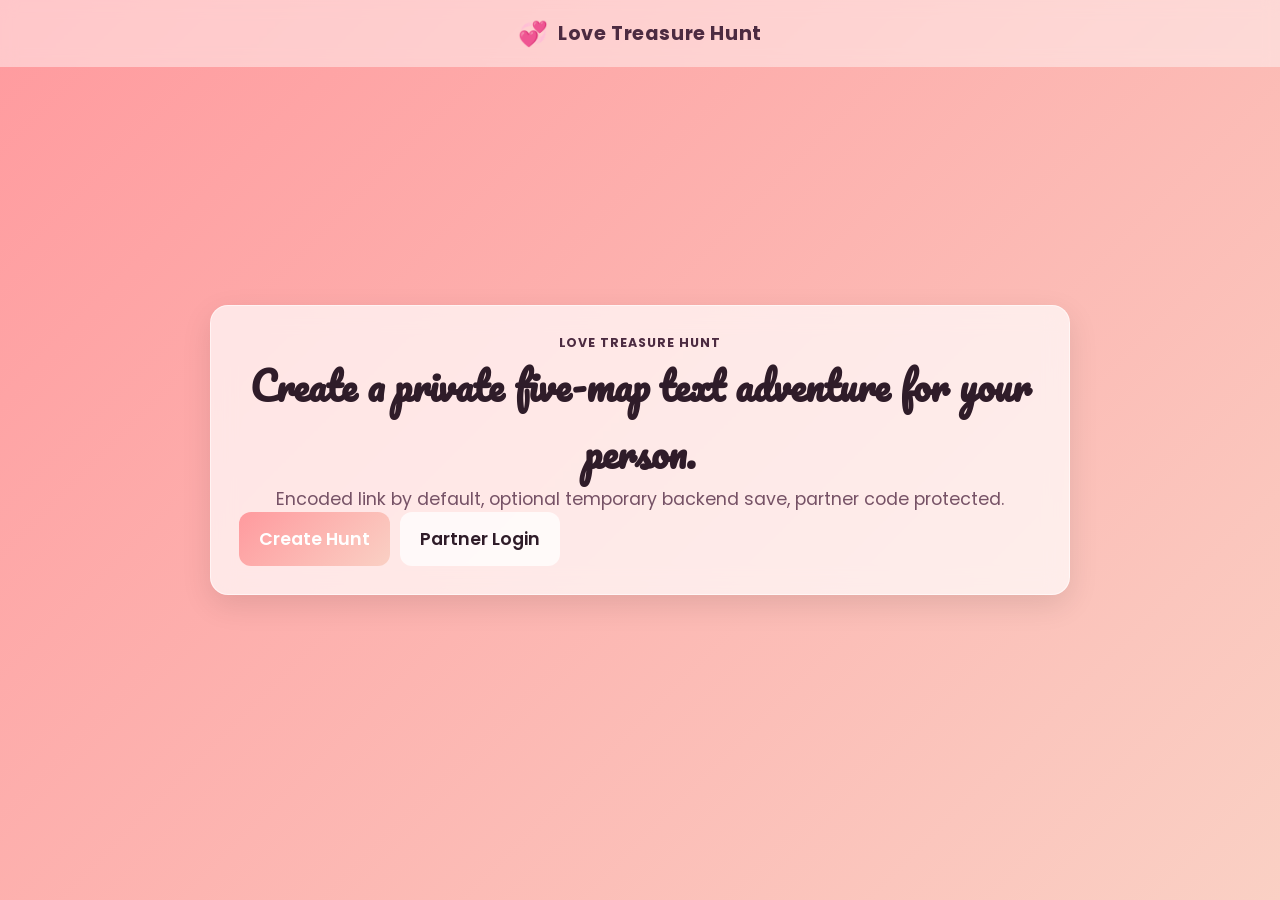
<file: index.html>
<!doctype html>
<html lang="en">
<head>
  <meta charset="UTF-8" />
  <meta name="viewport" content="width=device-width, initial-scale=1.0" />
  <title>Love Treasure Hunt</title>
  <link href="https://fonts.googleapis.com/css2?family=Poppins:wght@400;600&family=Pacifico&display=swap" rel="stylesheet">
  <link rel="stylesheet" href="styles/global.css" />
  <link rel="stylesheet" href="styles/theme.css" />
  <link rel="stylesheet" href="styles/animations.css" />
</head>
<body data-page="landing">
  <header class="top-nav">
    <span class="logo">&#128158;</span>
    <span class="brand">Love Treasure Hunt</span>
  </header>
  <main class="page page-wrapper page-center main-container shell fade-in">
    <section class="glass card-lg">
      <p class="eyebrow">Love Treasure Hunt</p>
      <h1>Create a private five-map text adventure for your person.</h1>
      <p class="muted">Encoded link by default, optional temporary backend save, partner code protected.</p>
      <div class="actions">
        <a class="btn btn-primary" href="creator.html">Create Hunt</a>
        <a class="btn" href="partner.html">Partner Login</a>
      </div>
    </section>
  </main>
  <script type="module" src="js/app.js"></script>
</body>
</html>
</file>
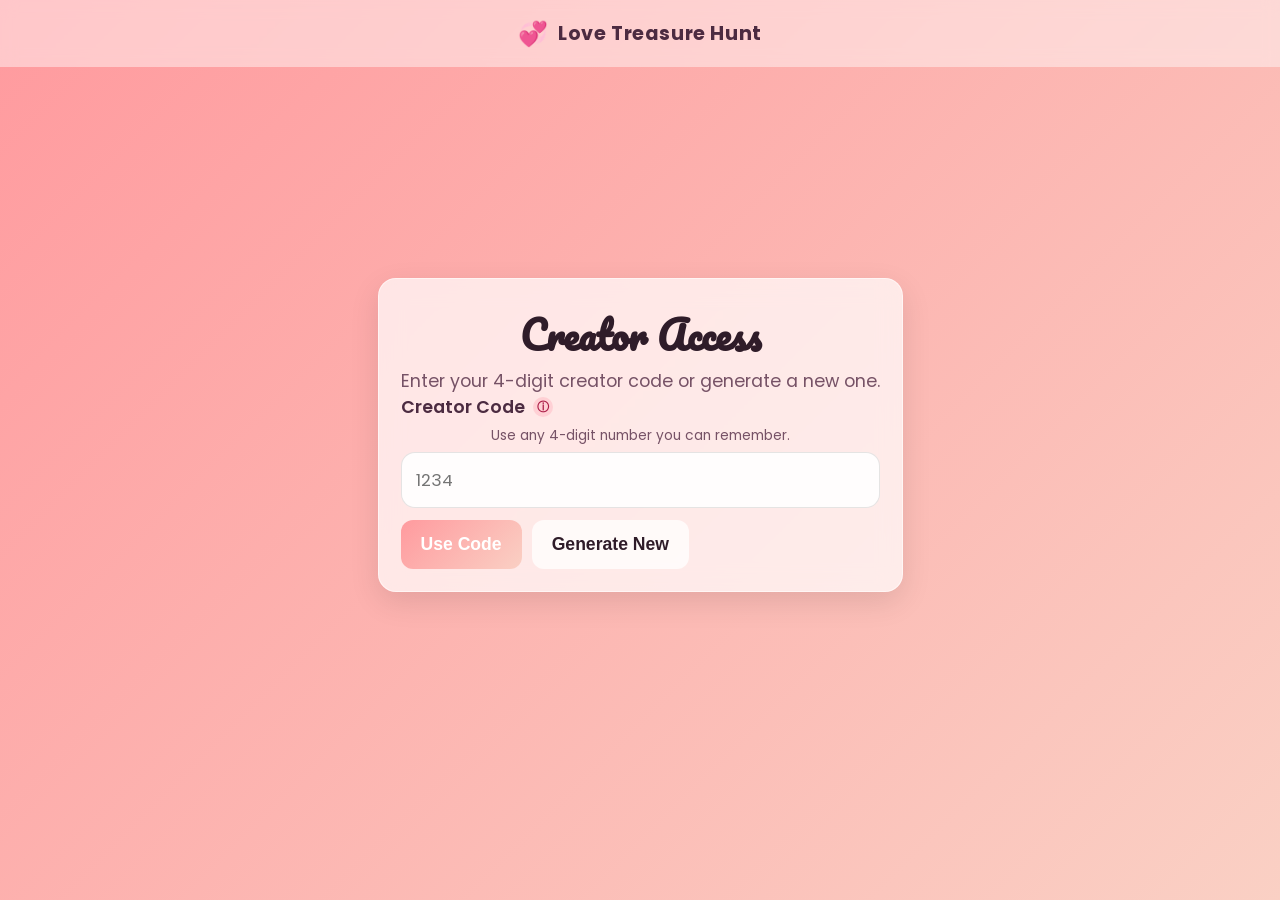
<file: creator.html>
﻿<!doctype html>
<html lang="en">

<head>
  <meta charset="UTF-8" />
  <meta name="viewport" content="width=device-width, initial-scale=1.0" />
  <title>Love Treasure Hunt</title>
  <link href="https://fonts.googleapis.com/css2?family=Poppins:wght@400;600&family=Pacifico&display=swap"
    rel="stylesheet">
  <link rel="stylesheet" href="styles/global.css" />
  <link rel="stylesheet" href="styles/theme.css" />
  <link rel="stylesheet" href="styles/animations.css" />
</head>

<body data-page="creator">
  <header class="top-nav">
    <span class="logo">&#128158;</span>
    <span class="brand">Love Treasure Hunt</span>
  </header>
  <main class="page page-wrapper page-center main-container shell">
    <section class="glass card slide-up section-card" id="creatorAuthCard">
      <h1>Creator Access</h1>
      <p class="muted">Enter your 4-digit creator code or generate a new one.</p>
      <div class="stack">
        <label class="field">
          <span class="label-row">Creator Code <span class="tooltip-icon" tabindex="0"
              data-tip="A private 4-digit code to protect your builder access.">&#9432;</span></span>
          <small class="input-help">Use any 4-digit number you can remember.</small>
          <input id="creatorCodeInput" type="text" inputmode="numeric" maxlength="4" placeholder="1234" />
        </label>
        <div class="actions">
          <button id="useCreatorCodeBtn" class="btn btn-primary" type="button">Use Code</button>
          <button id="generateCreatorCodeBtn" class="btn" type="button">Generate New</button>
        </div>
      </div>
      <p id="creatorAuthMessage" class="muted"></p>
    </section>

    <section class="glass card-lg hidden" id="creatorFormCard">
      <h2>Hunt Builder</h2>
      <p class="muted">Every game below includes guidance, examples, and tooltip help.</p>

      <form id="creatorForm" class="stack-lg">
        <label class="field">
          <span class="label-row">Hunt Title <span class="tooltip-icon" tabindex="0"
              data-tip="This title appears at the top during gameplay.">&#9432;</span></span>
          <small class="input-help">Pick a title that feels personal and memorable.</small>
          <input name="metaTitle" required placeholder="Our Love Treasure Hunt" />
        </label>

        <fieldset class="group section-card">
          <legend>Map 1 • Quiz Choice</legend>
          <div class="field-help">
            <p class="help-title">What should you enter here?</p>
            <p class="help-desc">Ask a memory-based question from your relationship and provide 3 possible answers.</p>
          </div>
          <div class="form-grid">
            <label class="field">
              <span class="label-row">Question <span class="tooltip-icon" tabindex="0"
                  data-tip="Ask a memory question from your relationship.">&#9432;</span></span>
              <small class="input-help">Example: What movie did we watch on our first date?</small>
              <input name="m1g1Question" required placeholder="What movie did we watch on our first date?" />
            </label>
            <label class="field">
              <span class="label-row">Option A <span class="tooltip-icon" tabindex="0"
                  data-tip="Possible answer your partner might guess.">&#9432;</span></span>
              <small class="input-help">Possible answers your partner might guess.</small>
              <input name="m1g1A" required placeholder="Inception" />
            </label>
            <label class="field">
              <span class="label-row">Option B <span class="tooltip-icon" tabindex="0"
                  data-tip="Possible answer your partner might guess.">&#9432;</span></span>
              <small class="input-help">Possible answers your partner might guess.</small>
              <input name="m1g1B" required placeholder="La La Land" />
            </label>
            <label class="field">
              <span class="label-row">Option C <span class="tooltip-icon" tabindex="0"
                  data-tip="Possible answer your partner might guess.">&#9432;</span></span>
              <small class="input-help">Possible answers your partner might guess.</small>
              <input name="m1g1C" required placeholder="Interstellar" />
            </label>
            <label class="field">
              <span class="label-row">Correct Index (0-2) <span class="tooltip-icon" tabindex="0"
                  data-tip="0 = Option A, 1 = Option B, 2 = Option C.">&#9432;</span></span>
              <small class="input-help">Use 0 for A, 1 for B, 2 for C.</small>
              <input name="m1g1Correct" type="number" min="0" max="2" required placeholder="1" />
            </label>
          </div>
        </fieldset>

        <fieldset class="group section-card">
          <legend>Map 1 • Memory Question</legend>
          <div class="field-help">
            <p class="help-title">What should you enter here?</p>
            <p class="help-desc">Ask something only your partner knows and set the exact expected text answer.</p>
          </div>
          <div class="form-grid">
            <label class="field">
              <span class="label-row">Prompt Text <span class="tooltip-icon" tabindex="0"
                  data-tip="Ask something only your partner knows.">&#9432;</span></span>
              <small class="input-help">Example: What nickname do I call our bike?</small>
              <input name="m1g2Prompt" required placeholder="What nickname do I call our bike?" />
            </label>
            <label class="field">
              <span class="label-row">Expected Answer <span class="tooltip-icon" tabindex="0"
                  data-tip="Enter the exact text answer you want accepted.">&#9432;</span></span>
              <small class="input-help">Exact text answer to validate.</small>
              <input name="m1g2Answer" required placeholder="Rocket" />
            </label>
          </div>
        </fieldset>

        <fieldset class="group section-card">
          <legend>Map 2 • Combination Lock</legend>
          <div class="field-help">
            <p class="help-title">What should you enter here?</p>
            <p class="help-desc">Give a clue tied to a memory and a numeric code answer.</p>
          </div>
          <div class="form-grid">
            <label class="field">
              <span class="label-row">Clue Text <span class="tooltip-icon" tabindex="0"
                  data-tip="Hint related to a memory or secret code.">&#9432;</span></span>
              <small class="input-help">Example: The number that represents our anniversary.</small>
              <input name="m2g1Clue" required placeholder="The number that represents our anniversary" />
            </label>
            <label class="field">
              <span class="label-row">Correct Code (numeric) <span class="tooltip-icon" tabindex="0"
                  data-tip="Numbers only, no spaces or symbols.">&#9432;</span></span>
              <small class="input-help">Numeric only code.</small>
              <input name="m2g1Code" pattern="[0-9]+" required placeholder="0917" />
            </label>
          </div>
        </fieldset>

        <fieldset class="group section-card">
          <legend>Map 2 • Best Year Selector</legend>
          <div class="field-help">
            <p class="help-title">What should you enter here?</p>
            <p class="help-desc">Add three special year options and mark the exact correct year.</p>
          </div>
          <div class="form-grid">
            <label class="field">
              <span class="label-row">Enter Three Special Years (one per line)</span>
              <textarea name="yearOptions" rows="4" required
                placeholder="2019 - First Coffee&#10;2021 - First Trip&#10;2023 - Still choosing you"></textarea>
            </label>
            <label class="field">
              <span class="label-row">Correct Year</span>
              <input type="text" name="correctYear" required placeholder="e.g. 2021" />
            </label>
          </div>
        </fieldset>

        <fieldset class="group section-card">
          <legend>Map 3 • Future Promise Selection</legend>
          <div class="field-help">
            <p class="help-title">What should you enter here?</p>
            <p class="help-desc">List one dream per line and specify all correct indexes separated by commas.</p>
          </div>
          <div class="form-grid">
            <label class="field">
              <span class="label-row">Options (one per line) <span class="tooltip-icon" tabindex="0"
                  data-tip="Enter one future promise or dream per line.">&#9432;</span></span>
              <small class="input-help">One dream per line.</small>
              <textarea name="m3g1Options" rows="5" required
                placeholder="Travel to Japan\nStart a book club\nAdopt a dog"></textarea>
            </label>
            <label class="field">
              <span class="label-row">Correct Indexes <span class="tooltip-icon" tabindex="0"
                  data-tip="Comma-separated indexes, e.g. 0,2.">&#9432;</span></span>
              <small class="input-help">Comma separated numbers.</small>
              <small class="input-help">Assume the first option is 0, the second is 1, the third is 2, etc.</small>
              <input name="m3g1Correct" required placeholder="0,2" />
            </label>
          </div>
        </fieldset>

        <fieldset class="group section-card">
          <legend>Map 3 • Love Letter Reveal</legend>
          <div class="field-help">
            <p class="help-title">What should you enter here?</p>
            <p class="help-desc">Write each emotional sentence on a new line.</p>
          </div>
          <div class="form-grid">
            <label class="field">
              <span class="label-row">Letter Lines <span class="tooltip-icon" tabindex="0"
                  data-tip="Each line should be one emotional sentence.">&#9432;</span></span>
              <small class="input-help">Lines: each emotional sentence per line.</small>
              <textarea name="m3g2Lines" rows="6" required
                placeholder="You changed my ordinary days.\nYou made quiet moments magical."></textarea>
            </label>
          </div>
        </fieldset>

        <fieldset class="group section-card">
          <legend>Map 4 • Multi Memory Quiz</legend>
          <div class="field-help">
            <p class="help-title">What should you enter here?</p>
            <p class="help-desc">Create another memory-based quiz with options and one correct index.</p>
          </div>
          <div class="form-grid">
            <label class="field">
              <span class="label-row">Question <span class="tooltip-icon" tabindex="0"
                  data-tip="Ask a memory-based relationship question.">&#9432;</span></span>
              <small class="input-help">Question should be memory based.</small>
              <input name="m4g1Question" required placeholder="Where did we take our first selfie?" />
            </label>
            <label class="field">
              <span class="label-row">Correct Index <span class="tooltip-icon" tabindex="0"
                  data-tip="0 for first option, 1 for second, etc.">&#9432;</span></span>
              <small class="input-help">Choose the correct option index.</small>
              <input name="m4g1Correct" type="number" min="0" required placeholder="2" />
            </label>
            <label class="field">
              <span class="label-row">Options (one per line) <span class="tooltip-icon" tabindex="0"
                  data-tip="Put each possible answer on a new line.">&#9432;</span></span>
              <small class="input-help">Question + options should both be memory based.</small>
              <textarea name="m4g1Options" rows="4" required
                placeholder="At the cafe\nAt the park\nAt the station"></textarea>
            </label>
          </div>
        </fieldset>

        <fieldset class="group section-card">
          <legend>Map 5 • Progressive Letter</legend>
          <div class="field-help">
            <p class="help-title">What should you enter here?</p>
            <p class="help-desc">Each line should represent a future milestone in your story.</p>
          </div>
          <div class="form-grid">
            <label class="field">
              <span class="label-row">Lines <span class="tooltip-icon" tabindex="0"
                  data-tip="Each line equals one future milestone.">&#9432;</span></span>
              <small class="input-help">Each line = milestone of future.</small>
              <textarea name="m5g1Lines" rows="6" required
                placeholder="Year 1: Weekend city trips\nYear 3: Build our dream studio"></textarea>
            </label>
          </div>
        </fieldset>

        <fieldset class="group section-card">
          <legend>Map 5 • Final Confession</legend>
          <div class="field-help">
            <p class="help-title">What should you enter here?</p>
            <p class="help-desc">Write your main proposal/confession and a short closing message.</p>
          </div>
          <div class="form-grid">
            <label class="field">
              <span class="label-row">Confession Text <span class="tooltip-icon" tabindex="0"
                  data-tip="Main proposal text shown with typewriter effect.">&#9432;</span></span>
              <small class="input-help">Confession Text = main proposal text.</small>
              <textarea name="m5g2Confession" rows="4" required
                placeholder="I choose you in every version of my future."></textarea>
            </label>
            <label class="field">
              <span class="label-row">Final Message <span class="tooltip-icon" tabindex="0"
                  data-tip="Short closing line after confession completes.">&#9432;</span></span>
              <small class="input-help">Final Message = closing message.</small>
              <input name="m5g2Message" required placeholder="Will you keep choosing us?" />
            </label>
          </div>
        </fieldset>
        <fieldset class="group section-card">
          <legend>Partner Contact</legend>
          <div class="field-help">
            <p class="help-title">Optional phone number</p>
            <p class="help-desc">Used to enable final WhatsApp ping shortcut after your partner completes the journey.
            </p>
          </div>
          <div class="form-grid">
            <label class="field">
              <span class="label-row">Partner Phone Number (optional) &#128241;</span>
              <small class="input-help">Include country code for best WhatsApp compatibility.</small>
              <input type="tel" id="partnerPhone" name="partnerPhone" placeholder="+91XXXXXXXXXX" />
            </label>
          </div>
        </fieldset>
        <fieldset class="group section-card">
          <legend>Data Save Option</legend>
          <div class="field-help">
            <p class="help-title">Choose storage mode</p>
            <p class="help-desc">No Save keeps everything in the encoded URL. 24h/48h tries temporary backend storage
              and returns a shorter link.</p>
          </div>
          <div class="form-grid">
            <label class="field">
              <span class="label-row">Save Duration <span class="tooltip-icon" tabindex="0"
                  data-tip="If backend save fails, the app automatically falls back to encoded link mode.">&#9432;</span></span>
              <small class="input-help">Select data persistence window.</small>
              <select id="expiryOption" name="expiryOption">
                <option value="0">No Save (Link Only)</option>
                <option value="24">Save for 24 Hours</option>
                <option value="48">Save for 48 Hours</option>
              </select>
            </label>
          </div>
        </fieldset>

        <div class="actions">
          <button class="btn btn-primary" id="generateHuntBtn" type="submit">Generate Hunt</button>
        </div>
      </form>

      <section id="creatorOutput" class="output hidden">
        <h3>Share Details</h3>
        <p><strong>Partner Code:</strong> <span id="partnerCodeOut"></span></p>
        <p class="muted" id="saveModeOut"></p>
        <label class="field">
          <span>Shareable Link</span>
          <textarea id="shareLinkOut" rows="3" readonly></textarea>
        </label>
      </section>
    </section>
  </main>
  <script type="module" src="js/app.js"></script>
</body>

</html>
</file>
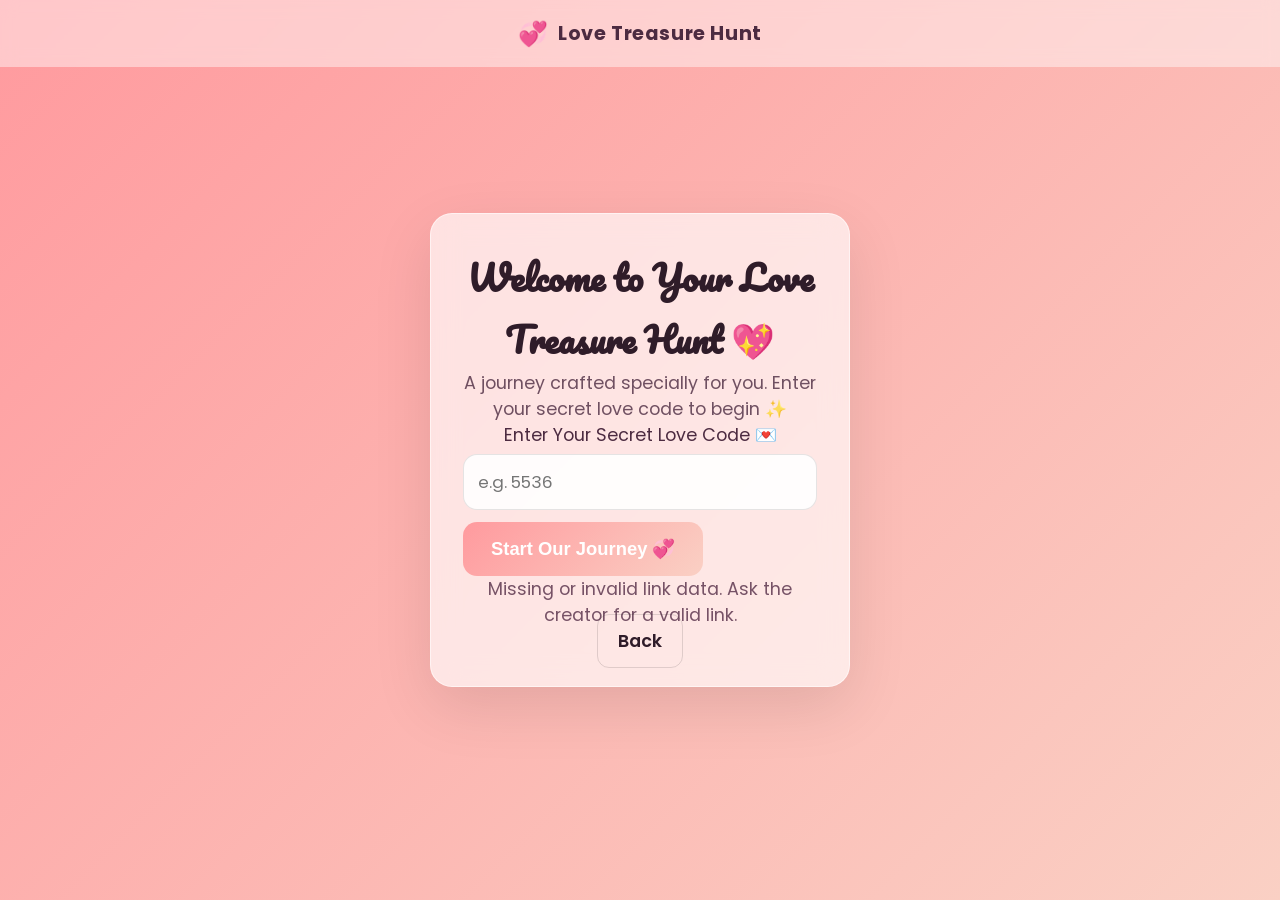
<file: partner.html>
﻿<!doctype html>
<html lang="en">
<head>
  <meta charset="UTF-8" />
  <meta name="viewport" content="width=device-width, initial-scale=1.0" />
  <title>Love Treasure Hunt</title>
  <link href="https://fonts.googleapis.com/css2?family=Poppins:wght@400;600&family=Pacifico&display=swap" rel="stylesheet">
  <link rel="stylesheet" href="styles/global.css" />
  <link rel="stylesheet" href="styles/theme.css" />
  <link rel="stylesheet" href="styles/animations.css" />
</head>
<body data-page="partner">
  <header class="top-nav">
    <span class="logo">&#128158;</span>
    <span class="brand">Love Treasure Hunt</span>
  </header>
  <main class="page page-wrapper page-center main-container shell">
    <section class="glass card-lg scale-pop login-card">
      <h1 class="hero-title">Welcome to Your Love Treasure Hunt &#128150;</h1>
      <p class="hero-subtitle">
        A journey crafted specially for you. Enter your secret love code to begin &#10024;
      </p>
      <form id="partnerLoginForm" class="stack">
        <label class="field">
          <span>Enter Your Secret Love Code &#128140;</span>
          <input id="partnerCodeInput" type="text" inputmode="numeric" maxlength="4" required placeholder="e.g. 5536" />
        </label>
        <div class="actions">
          <button class="btn btn-primary primary-btn" type="submit">Start Our Journey &#128158;</button>
        </div>
      </form>
      <p id="partnerLoginMessage" class="muted"></p>
      <a class="btn ghost" href="index.html">Back</a>
    </section>
  </main>
  <script>
    async function loadConfig() {
      const params = new URLSearchParams(window.location.search);

      const data = params.get("data");
      if (data) {
        try {
          const decoded = JSON.parse(decodeURIComponent(escape(atob(data))));
          window.GAME_DATA = decoded;
          sessionStorage.setItem("GAME_DATA", JSON.stringify(decoded));
          return;
        } catch (e) {
          console.error("Decode error:", e);
          alert("Invalid link 💔");
          return;
        }
      }

      const id = params.get("id");
      if (id) {
        try {
          const res = await fetch(`/api/loadConfig?id=${id}`);
          if (!res.ok) throw new Error("Not found");
          const config = await res.json();
          window.GAME_DATA = config;
          sessionStorage.setItem("GAME_DATA", JSON.stringify(config));
          return;
        } catch (e) {
          console.error("Fetch error:", e);
          alert("Invalid link 💔");
          return;
        }
      }

      alert("Invalid link 💔");
    }

    loadConfig();
  </script>
  <script type="module" src="js/app.js"></script>
</body>
</html>
</file>
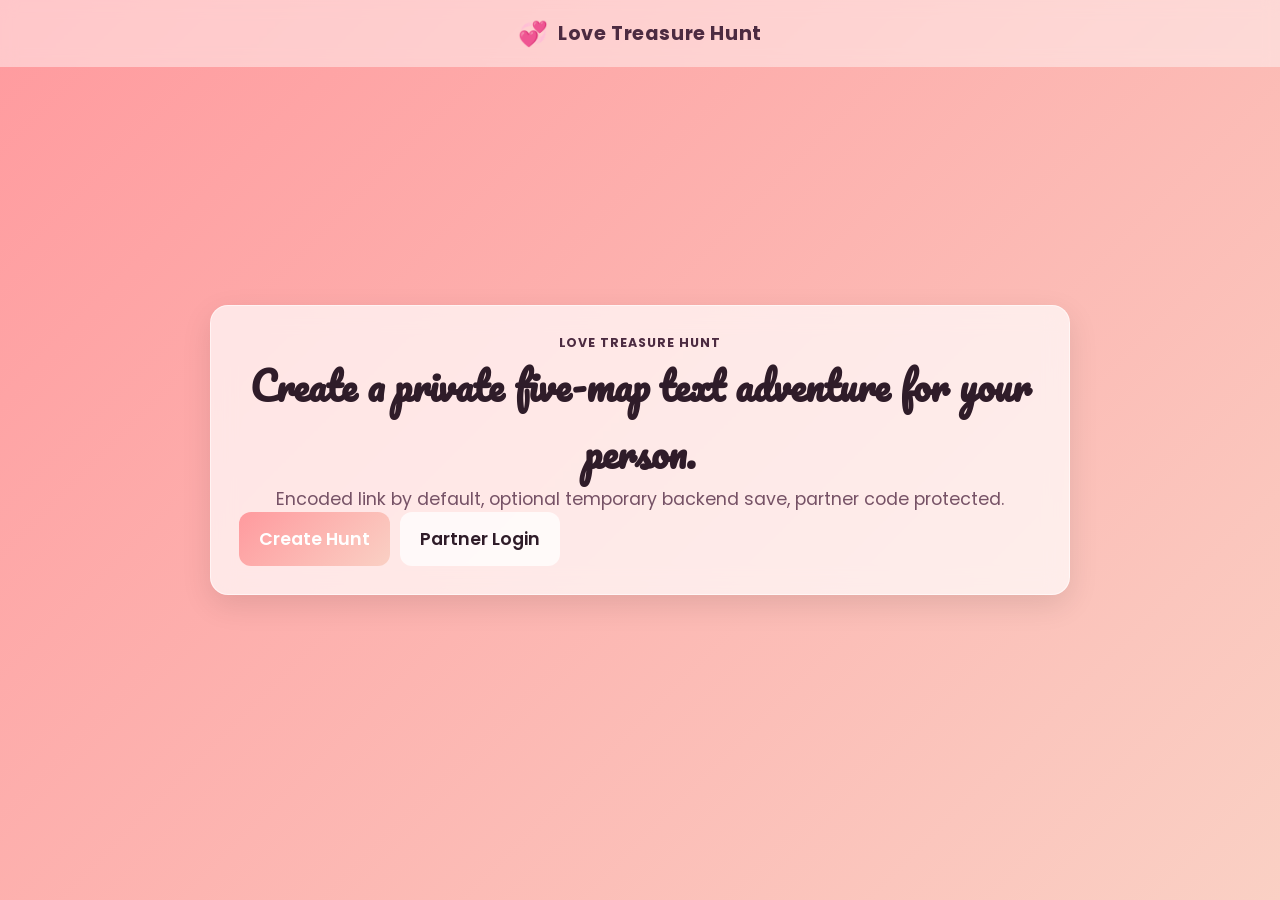
<file: play.html>
<!doctype html>
<html lang="en">
<head>
  <meta charset="UTF-8" />
  <meta name="viewport" content="width=device-width, initial-scale=1.0" />
  <title>Love Treasure Hunt</title>
  <link href="https://fonts.googleapis.com/css2?family=Poppins:wght@400;600&family=Pacifico&display=swap" rel="stylesheet">
  <link rel="stylesheet" href="styles/global.css" />
  <link rel="stylesheet" href="styles/theme.css" />
  <link rel="stylesheet" href="styles/animations.css" />
</head>
<body data-page="play">
  <header class="top-nav">
    <span class="logo">&#128158;</span>
    <span class="brand">Love Treasure Hunt</span>
  </header>
  <main class="page page-wrapper page-center main-container shell">
    <section class="glass card-lg game-card" id="playRoot">
      <header class="play-header">
        <p class="eyebrow" id="huntTitle">Love Treasure Hunt</p>
        <p id="progressLabel" class="muted"></p>
      </header>
      <div id="gameMount" class="game-mount"></div>
    </section>
  </main>
  <script>
    const GAME_DATA = JSON.parse(sessionStorage.getItem("GAME_DATA"));
    if(!GAME_DATA){
      alert("No game data found 💔");
      window.location.href = "index.html";
    }
    window.GAME_DATA = GAME_DATA;
  </script>
  <script type="module" src="js/app.js"></script>
</body>
</html>
</file>
<file: styles/global.css>
* {
  box-sizing: border-box;
}

html,
body {
  margin: 0;
  padding: 0;
  min-height: 100%;
}

body {
  font-family: "Poppins", sans-serif;
  font-size: 1.1rem;
  color: var(--text-main);
  background: var(--bg-gradient);
  background-attachment: fixed;
  overflow-x: hidden;
  cursor: url("https://cdn-icons-png.flaticon.com/32/833/833472.png"), auto;
}

h1,
h2,
h3 {
  margin: 0;
  font-family: "Pacifico", cursive;
  font-weight: 700;
  color: var(--text-strong);
}

legend {
  margin: 0;
  font-family: "Poppins", sans-serif;
  font-weight: 700;
  color: var(--text-strong);
}

h1 {
  font-size: 2.4rem;
}

h2 {
  font-size: 1.8rem;
}

h3 {
  font-size: 1.4rem;
}

p {
  margin: 0;
}

a {
  color: inherit;
  text-decoration: none;
}

.page {
  min-height: 100vh;
  padding: 90px 22px 22px;
}

.page-wrapper {
  min-height: 100vh;
  display: flex;
  justify-content: center;
  align-items: center;
  flex-direction: column;
  text-align: center;
}

.page-center {
  min-height: 100vh;
  display: flex;
  justify-content: center;
  align-items: center;
  flex-direction: column;
  text-align: center;
}

.top-nav {
  position: fixed;
  top: 0;
  left: 0;
  width: 100%;
  display: flex;
  justify-content: center;
  align-items: center;
  gap: 10px;
  font-weight: 700;
  font-size: 1.2rem;
  z-index: 1000;
  padding: 16px 0;
  background: rgba(255, 255, 255, 0.45);
  backdrop-filter: blur(8px);
}

.logo {
  font-size: 1.5rem;
}

.brand {
  letter-spacing: 0.03em;
}

.main-container {
  max-width: 900px;
  margin: auto;
  padding: 40px 20px;
}

.shell {
  display: grid;
  gap: 20px;
  align-content: center;
  justify-items: center;
  width: 100%;
}

.card,
.card-lg {
  padding: 22px;
  border-radius: 18px;
}

.card-lg {
  padding: 28px;
}

.glass {
  background: rgba(255, 255, 255, 0.7);
  backdrop-filter: blur(12px);
  border: 1px solid rgba(255, 255, 255, 0.55);
  box-shadow: 0 10px 30px rgba(0, 0, 0, 0.1);
}

.stack {
  display: grid;
  gap: 12px;
}

.stack-lg {
  display: grid;
  gap: 18px;
}

.actions {
  display: flex;
  gap: 10px;
  flex-wrap: wrap;
}

.btn {
  border: 0;
  border-radius: 12px;
  padding: 14px 20px;
  font-size: 1.1rem;
  font-weight: 600;
  cursor: pointer;
  background: rgba(255, 255, 255, 0.75);
  color: var(--text-strong);
  transition: transform 0.25s ease, box-shadow 0.25s ease;
  position: relative;
  overflow: hidden;
}

button {
  font-size: 1.15rem;
  padding: 16px 28px;
  border-radius: 16px;
}

.btn:hover {
  animation: buttonBounce 400ms ease;
  box-shadow: 0 8px 20px rgba(0, 0, 0, 0.12);
}

.btn-primary {
  background: var(--primary-gradient);
  color: #fff;
}

.primary-btn {
  padding: 16px 28px;
  font-size: 1.15rem;
  border-radius: 14px;
  animation: pulseGlow 2.1s ease-in-out infinite;
}

.btn.ghost {
  background: transparent;
  border: 1px solid rgba(0, 0, 0, 0.12);
}

.field {
  display: grid;
  gap: 6px;
}

button,
input {
  cursor: url("https://cdn-icons-png.flaticon.com/32/833/833472.png"), pointer;
}

.label-row {
  display: flex;
  align-items: center;
  gap: 8px;
  font-weight: 600;
}

.input-help {
  color: var(--text-muted);
  font-size: 0.86rem;
}

input,
textarea,
select {
  width: 100%;
  border-radius: 14px;
  padding: 14px;
  font-size: 1.05rem;
  border: 1px solid rgba(0, 0, 0, 0.1);
  transition: 0.3s ease;
  font-family: inherit;
  background: rgba(255, 255, 255, 0.9);
}

input:focus,
textarea:focus,
select:focus {
  outline: none;
  border-color: #ff4d6d;
  box-shadow: 0 0 0 3px rgba(255, 77, 109, 0.2);
}

textarea {
  resize: vertical;
}

.form-grid {
  display: grid;
  grid-template-columns: 1fr 1fr;
  gap: 20px;
}

.form-grid textarea {
  grid-column: span 2;
}

.section-card {
  margin-bottom: 30px;
}

.group {
  border: 1px solid rgba(0, 0, 0, 0.09);
  border-radius: 18px;
  padding: 16px;
  display: grid;
  gap: 12px;
  background: rgba(255, 255, 255, 0.45);
}

legend {
  padding: 0 8px;
  font-size: 1rem;
}

.field-help {
  padding: 12px;
  border-radius: 12px;
  background: rgba(255, 255, 255, 0.66);
  border: 1px dashed rgba(0, 0, 0, 0.11);
  display: grid;
  gap: 6px;
}

.help-title {
  font-weight: 700;
  color: var(--text-strong);
}

.help-desc {
  font-size: 0.92rem;
  color: var(--text-muted);
}

.tooltip-icon {
  display: inline-grid;
  place-items: center;
  width: 20px;
  height: 20px;
  border-radius: 999px;
  font-size: 0.78rem;
  background: rgba(255, 77, 109, 0.15);
  color: #ad1f49;
  cursor: help;
  position: relative;
}

.tooltip-icon::after {
  content: attr(data-tip);
  position: absolute;
  left: 50%;
  bottom: calc(100% + 9px);
  transform: translateX(-50%);
  padding: 8px 10px;
  width: max-content;
  max-width: 280px;
  border-radius: 8px;
  background: #2e2230;
  color: #fff;
  font-size: 0.78rem;
  line-height: 1.35;
  opacity: 0;
  pointer-events: none;
  transition: opacity 160ms ease;
  z-index: 10;
}

.tooltip-icon:hover::after,
.tooltip-icon:focus-visible::after {
  opacity: 1;
}

.muted {
  color: var(--text-muted);
}

.hidden {
  display: none !important;
}

.output {
  margin-top: 10px;
  padding-top: 16px;
  border-top: 1px dashed rgba(0, 0, 0, 0.18);
}

.play-header {
  display: grid;
  gap: 6px;
  margin-bottom: 18px;
}

.eyebrow {
  letter-spacing: 0.08em;
  text-transform: uppercase;
  font-size: 0.78rem;
  font-weight: 700;
}

.option-row {
  display: flex;
  gap: 10px;
  align-items: center;
  padding: 10px 12px;
  border: 1px solid rgba(0, 0, 0, 0.12);
  border-radius: 12px;
  background: rgba(255, 255, 255, 0.7);
  transition: transform 0.25s ease, box-shadow 0.25s ease;
}

.option-row:hover {
  transform: scale(1.02);
  box-shadow: 0 10px 24px rgba(0, 0, 0, 0.08);
}

.letter {
  display: grid;
  gap: 8px;
  padding: 14px;
  border-radius: 12px;
  background: rgba(255, 255, 255, 0.78);
}

.timeline-labels {
  display: flex;
  justify-content: space-between;
  gap: 8px;
  font-size: 0.9rem;
  color: var(--text-muted);
}

.year-slider {
  display: flex;
  justify-content: space-between;
  background: #ffe4e6;
  padding: 12px;
  border-radius: 20px;
  margin: 30px 0;
  gap: 8px;
}

.year-option {
  flex: 1;
  text-align: center;
  padding: 14px;
  border-radius: 14px;
  cursor: pointer;
  transition: 0.3s ease;
  font-weight: 600;
}

.year-option.active {
  background: #ff4d6d;
  color: white;
  transform: scale(1.1);
}

.center {
  text-align: center;
  justify-items: center;
}

.final-message {
  font-size: 1.3rem;
  font-weight: 700;
  margin-top: 20px;
}

.hero-title {
  font-size: 2.2rem;
  font-weight: 700;
  text-align: center;
}

.hero-subtitle {
  font-size: 1.1rem;
  opacity: 0.8;
  text-align: center;
}

.login-card {
  max-width: 420px;
  margin: auto;
  padding: 32px;
  border-radius: 22px;
  background: rgba(255, 255, 255, 0.65);
  backdrop-filter: blur(14px);
  box-shadow: 0 20px 60px rgba(0, 0, 0, 0.1);
}

.game-card {
  max-width: 760px;
  padding: 30px;
  border-radius: 22px;
  font-size: 1.1rem;
  margin: auto;
  transition: transform 0.3s ease, box-shadow 0.3s ease;
}

.game-card:hover {
  transform: translateY(-6px) scale(1.01);
  box-shadow: 0 14px 34px rgba(0, 0, 0, 0.12);
}

.confession-text {
  font-size: 1.6rem;
  line-height: 1.5;
  text-align: center;
  max-width: 600px;
  margin: auto;
  text-shadow: 0 0 16px rgba(255, 255, 255, 0.5);
}

.final-confession {
  font-size: 1.6rem;
  line-height: 1.6;
  text-align: center;
  max-width: 600px;
  margin: auto;
}

.final-screen {
  width: 100%;
}

.centered {
  text-align: center;
  align-items: center;
}

.ripple {
  position: absolute;
  border-radius: 50%;
  transform: scale(0);
  animation: ripple 600ms linear;
  background: rgba(255, 255, 255, 0.55);
  pointer-events: none;
}

.error {
  color: #ad1f49;
}

@media (max-width: 800px) {
  .form-grid {
    grid-template-columns: 1fr;
    gap: 14px;
  }

  .form-grid textarea {
    grid-column: span 1;
  }
}

@media (max-width: 640px) {
  .main-container {
    padding: 24px 10px;
  }

  .card-lg {
    padding: 20px;
  }
}
</file>
<file: styles/theme.css>
:root {
  --bg-gradient: linear-gradient(135deg, #ff9a9e, #fad0c4);
  --primary-gradient: linear-gradient(135deg, #ff9a9e, #fad0c4);
  --text-main: #4c2b41;
  --text-strong: #2f1c29;
  --text-muted: #765266;
}
</file>
<file: styles/animations.css>
.fade-in {
  animation: fadeIn 480ms ease both;
}

.slide-up {
  animation: slideUp 550ms ease both;
}

.scale-pop {
  animation: scalePop 400ms ease both;
}

.typewriter {
  border-right: 2px solid rgba(91, 32, 66, 0.8);
  white-space: pre-wrap;
  min-height: 3.2em;
  padding-right: 4px;
}

.heart-pulse {
  animation: heartPulse 1300ms ease-in-out infinite;
}

.heart {
  position: fixed;
  animation: floatUp 8s linear infinite;
  opacity: 0.6;
  pointer-events: none;
  z-index: 0;
}

.floating-emoji {
  position: fixed;
  bottom: 10%;
  font-size: 22px;
  animation: floatSoft 6s ease-in-out infinite;
  pointer-events: none;
  z-index: 0;
}

.sparkle {
  position: fixed;
  pointer-events: none;
  font-size: 12px;
  color: #ffffff;
  text-shadow: 0 0 8px rgba(255, 255, 255, 0.8);
  transform: translate(-50%, -50%);
  animation: sparklePop 850ms ease forwards;
  z-index: 999;
}

.confetti-piece {
  position: fixed;
  width: 8px;
  height: 10px;
  border-radius: 2px;
  pointer-events: none;
  animation: confettiBurst 1100ms ease-out forwards;
  z-index: 999;
}

.fade-enter {
  opacity: 0;
}

.fade-enter-active {
  opacity: 1;
  transition: opacity 0.4s ease;
}

@keyframes fadeIn {
  from { opacity: 0; }
  to { opacity: 1; }
}

@keyframes slideUp {
  from {
    opacity: 0;
    transform: translateY(18px);
  }
  to {
    opacity: 1;
    transform: translateY(0);
  }
}

@keyframes scalePop {
  from {
    opacity: 0;
    transform: scale(0.96);
  }
  to {
    opacity: 1;
    transform: scale(1);
  }
}

@keyframes heartPulse {
  0% { transform: scale(1); }
  35% { transform: scale(1.04); }
  70% { transform: scale(0.98); }
  100% { transform: scale(1); }
}

@keyframes floatUp {
  from {
    transform: translateY(100vh) scale(0.8);
    opacity: 0;
  }
  to {
    transform: translateY(-10vh) scale(1.1);
    opacity: 1;
  }
}

@keyframes floatSoft {
  0% {
    transform: translateY(40px) scale(0.9);
    opacity: 0;
  }
  30% {
    transform: translateY(-20px) scale(1);
    opacity: 1;
  }
  60% {
    transform: translateY(-10px) scale(1.05);
    opacity: 0.9;
  }
  100% {
    transform: translateY(30px) scale(0.95);
    opacity: 0;
  }
}

@keyframes buttonBounce {
  0% { transform: translateY(0); }
  40% { transform: translateY(-4px); }
  100% { transform: translateY(0); }
}

@keyframes sparklePop {
  from {
    opacity: 0.95;
    transform: translate(-50%, -50%) scale(0.4);
  }
  to {
    opacity: 0;
    transform: translate(-50%, -50%) scale(1.3) translateY(-8px);
  }
}

@keyframes confettiBurst {
  from {
    opacity: 1;
    transform: translate(0, 0) rotate(0deg);
  }
  to {
    opacity: 0;
    transform: translate(var(--dx), var(--dy)) rotate(540deg);
  }
}

@keyframes pulseGlow {
  0% {
    box-shadow: 0 0 0 0 rgba(255, 77, 109, 0.28);
  }
  50% {
    box-shadow: 0 0 0 8px rgba(255, 77, 109, 0);
  }
  100% {
    box-shadow: 0 0 0 0 rgba(255, 77, 109, 0);
  }
}

@keyframes ripple {
  to {
    transform: scale(4);
    opacity: 0;
  }
}
</file>
